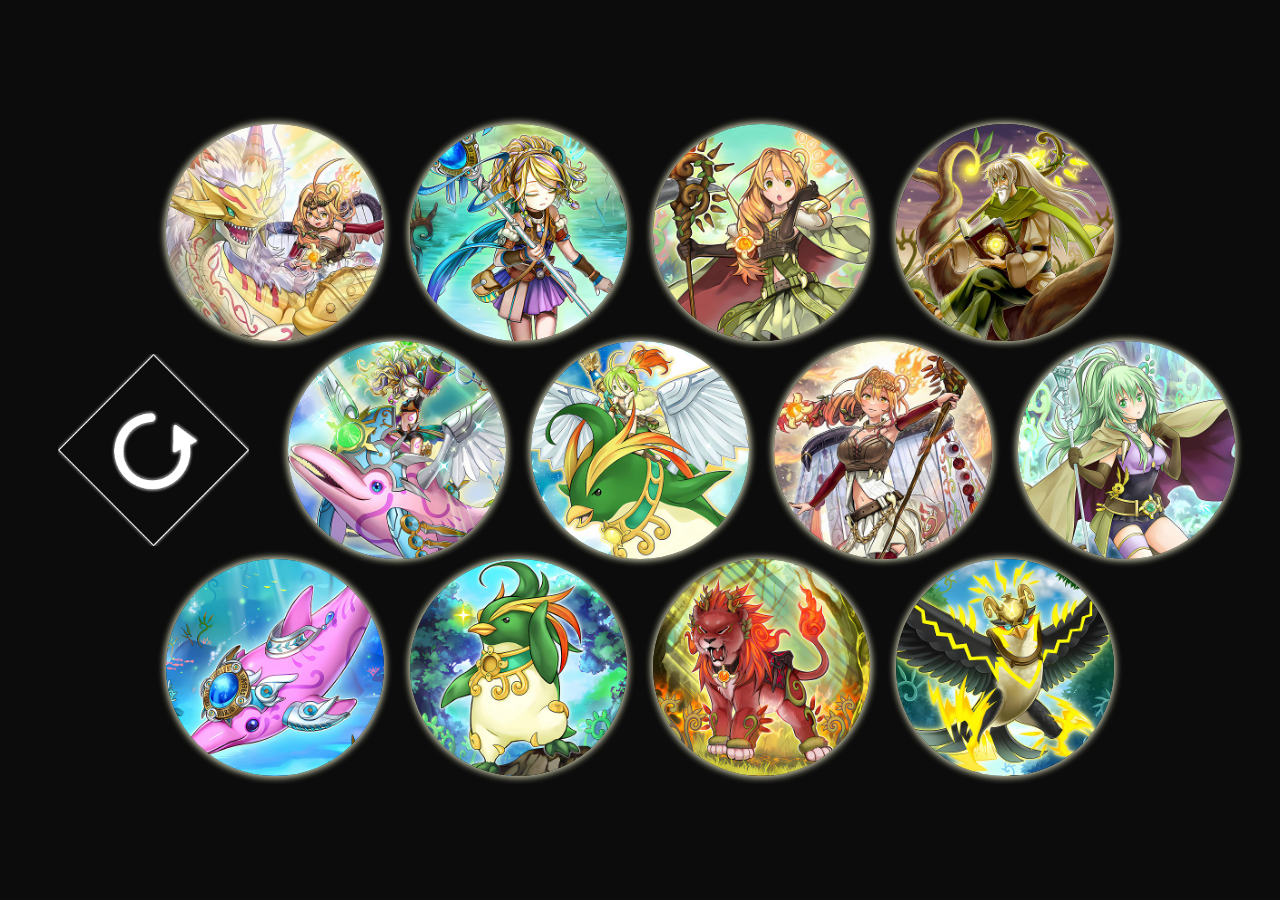
<file: index.html>
<!DOCTYPE html>
<html>
<head>
	<meta charset="utf-8">
	<meta name="apple-mobile-web-app-capable" content="yes">
	<link rel="apple-touch-icon" href="img/icon.png">
	<meta name="msapplication-tap-highlight" content="no">
	<title>RBChecker</title>
	<link rel="stylesheet" href="css/ress.min.css">
	<link rel="stylesheet" href="css/style.css">
	<script type="text/javascript" src="https://code.jquery.com/jquery-3.4.1.min.js"></script>

	<meta name="viewport" content="width=device-width,initial-scale=1.0,minimum-scale=1.0,maximum-scale=1.0">

</head>
<!-- Google tag (gtag.js) -->
<script async src="https://www.googletagmanager.com/gtag/js?id=G-CQG5DBFX7Z"></script>
<script>
	window.dataLayer = window.dataLayer || [];
	function gtag() { dataLayer.push(arguments); }
	gtag('js', new Date());

	gtag('config', 'G-CQG5DBFX7Z');
</script>
<body>
	<section>
		<div class="mainCanvas">
			<div class="row1">
				<img src="img/RB1.jpg" class="cardImg">
				<img src="img/RB2.jpg" class="cardImg">
				<img src="img/RB3.jpg" class="cardImg">
				<img src="img/RB4.jpg" class="cardImg">
			</div>
			<div class="row2">
				<div class="retBox"><img src="img/retBut.png" class="butImg"></div>
				<img src="img/RB5.jpg" class="cardImg">
				<img src="img/RB6.jpg" class="cardImg">
				<img src="img/RB7.jpg" class="cardImg">
				<img src="img/RB8.jpg" class="cardImg">
			</div>
			<div class="row3">
				<img src="img/RB9.jpg" class="cardImg">
				<img src="img/RB10.jpg" class="cardImg">
				<img src="img/RB11.jpg" class="cardImg">
				<img src="img/RB12.jpg" class="cardImg">
			</div>
		</div>
	</section>

	<script type="text/javascript" src="js/script.js"></script>

</body>
</html>
</file>
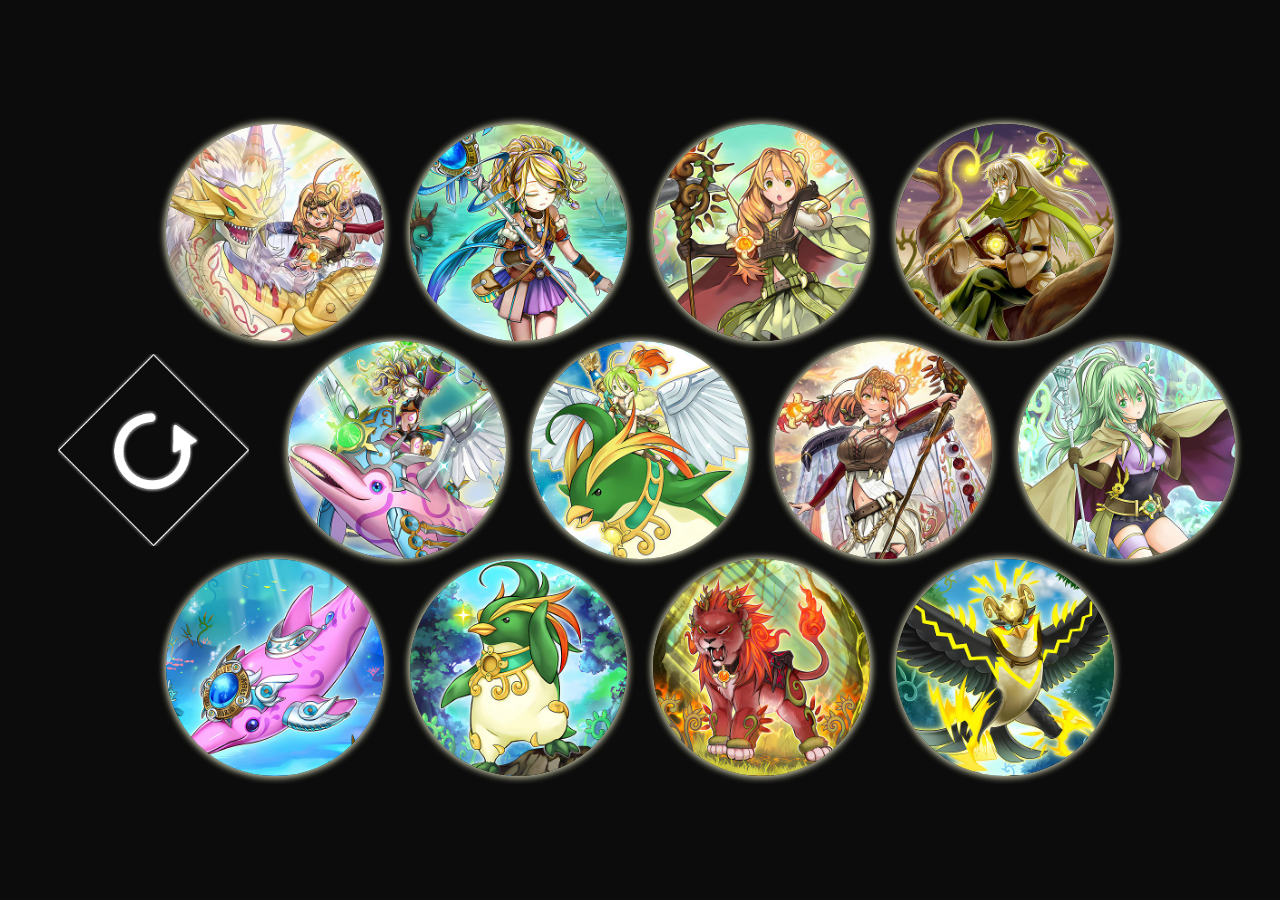
<file: RBC.html>
<!DOCTYPE html>
<html>
<head>
	<meta charset="utf-8">
	<meta name="apple-mobile-web-app-capable" content="yes">
	<link rel="apple-touch-icon" href="img/icon.png">
	<meta name="msapplication-tap-highlight" content="no">
	<title>RBChecker</title>
	<link rel="stylesheet" href="css/ress.min.css">
	<link rel="stylesheet" href="css/style.css">
	<script type="text/javascript" src="https://code.jquery.com/jquery-3.4.1.min.js"></script>

	<meta name="viewport" content="width=device-width,initial-scale=1.0,minimum-scale=1.0,maximum-scale=1.0">

</head>
<body>
	<section>
		<div class="mainCanvas">
			<div class="row1">
				<img src="img/RB1.jpg" class="cardImg">
				<img src="img/RB2.jpg" class="cardImg">
				<img src="img/RB3.jpg" class="cardImg">
				<img src="img/RB4.jpg" class="cardImg">
			</div>
			<div class="row2">
				<div class="retBox"><img src="img/retBut.png" class="butImg"></div>
				<img src="img/RB5.jpg" class="cardImg">
				<img src="img/RB6.jpg" class="cardImg">
				<img src="img/RB7.jpg" class="cardImg">
				<img src="img/RB8.jpg" class="cardImg">
			</div>
			<div class="row3">
				<img src="img/RB9.jpg" class="cardImg">
				<img src="img/RB10.jpg" class="cardImg">
				<img src="img/RB11.jpg" class="cardImg">
				<img src="img/RB12.jpg" class="cardImg">
			</div>
		</div>
	</section>

	<script type="text/javascript" src="js/script.js"></script>

</body>
</html>
</file>
<file: css/style.css>
body {
  height: 100vh;
  width: 100vw;
  display: flex;
  align-items: center;
  justify-content: space-around;
  background-size: cover;
  background-color: rgb(12,12,12);
  background-position: center;

  overscroll-behavior-y: none;
  overflow: hidden;
}
@font-face {
  font-family: "yasashisa";
  src: url(../font/07やさしさゴシック.ttf);
}
@media (orientation: portrait) {
  .mainCanvas{
    transform: scale(1.8,1.8) rotate(-90deg);
  }
}

.mainCanvas{
  max-width:calc(16*98vh/9);
  max-height:98vh;
  display: flex;
  flex-wrap: wrap;
}
.row1{
  width:100%;
  height:33%;
  display: flex;
  justify-content: center;
}
.row2 {
  width: 100%;
  height: 33%;
  display: flex;
  justify-content: center;
}
.row3 {
  width: 100%;
  height: 33%;
  display: flex;
  justify-content: center;
}

.cardImg{
  width:17%;
  margin:0 1%;
  height:auto;
  border-radius: 50%;
  box-shadow: 0px 0px 6px 2px rgb(255 255 218 / 80%);
  transition: 0.2s;
  cursor: pointer;
  -webkit-tap-highlight-color: rgba(0, 0, 0, 0);
}
.cardImg:hover{
  transform: scale(1.1, 1.1);
}
.add_dark {
  filter: brightness(25%) grayscale(100%);
  box-shadow: 0px 0px 10px 3px rgba(0, 0, 0, 0.45);
  transform: scale(1.0, 1.0) !important;
}

.retBox {
  width: 17%;
    margin: 0 1%;
    height: auto;
    transition: 0.2s;
    display: flex;
}
.butImg{
  width:88%;
  height:auto;
  margin:auto;
  cursor: pointer;
  transition: 1.0s;
  -webkit-tap-highlight-color: rgba(0, 0, 0, 0);
}
.butImg:hover{
  transform: rotate(-360deg);
}
</file>
<file: css/ress.min.css>
/*!
 * ress.css • v1.2.2
 * MIT License
 * github.com/filipelinhares/ress
 */html{box-sizing:border-box;overflow-y:scroll;-webkit-text-size-adjust:100%}*,:after,:before{background-repeat:no-repeat;box-sizing:inherit}:after,:before{text-decoration:inherit;vertical-align:inherit}*{padding:0;margin:0}audio:not([controls]){display:none;height:0}hr{overflow:visible}article,aside,details,figcaption,figure,footer,header,main,menu,nav,section,summary{display:block}summary{display:list-item}small{font-size:80%}[hidden],template{display:none}abbr[title]{border-bottom:1px dotted;text-decoration:none}a{background-color:transparent;-webkit-text-decoration-skip:objects}a:active,a:hover{outline-width:0}code,kbd,pre,samp{font-family:monospace,monospace}b,strong{font-weight:bolder}dfn{font-style:italic}mark{background-color:#ff0;color:#000}sub,sup{font-size:75%;line-height:0;position:relative;vertical-align:baseline}sub{bottom:-.25em}sup{top:-.5em}input{border-radius:0}[role=button],[type=button],[type=reset],[type=submit],button{cursor:pointer}[disabled]{cursor:default}[type=number]{width:auto}[type=search]{-webkit-appearance:textfield}[type=search]::-webkit-search-cancel-button,[type=search]::-webkit-search-decoration{-webkit-appearance:none}textarea{overflow:auto;resize:vertical}button,input,optgroup,select,textarea{font:inherit}optgroup{font-weight:700}button{overflow:visible}[type=button]::-moz-focus-inner,[type=reset]::-moz-focus-inner,[type=submit]::-moz-focus-inner,button::-moz-focus-inner{border-style:0;padding:0}[type=button]::-moz-focus-inner,[type=reset]::-moz-focus-inner,[type=submit]::-moz-focus-inner,button:-moz-focusring{outline:1px dotted ButtonText}[type=reset],[type=submit],button,html [type=button]{-webkit-appearance:button}button,select{text-transform:none}button,input,select,textarea{background-color:transparent;border-style:none;color:inherit}select{-moz-appearance:none;-webkit-appearance:none}select::-ms-expand{display:none}select::-ms-value{color:currentColor}legend{border:0;color:inherit;display:table;max-width:100%;white-space:normal}::-webkit-file-upload-button{-webkit-appearance:button;font:inherit}[type=search]{-webkit-appearance:textfield;outline-offset:-2px}img{border-style:none}progress{vertical-align:baseline}svg:not(:root){overflow:hidden}audio,canvas,progress,video{display:inline-block}@media screen{[hidden~=screen]{display:inherit}[hidden~=screen]:not(:active):not(:focus):not(:target){position:absolute!important;clip:rect(0 0 0 0)!important}}[aria-busy=true]{cursor:progress}[aria-controls]{cursor:pointer}[aria-disabled]{cursor:default}::-moz-selection{background-color:#b3d4fc;color:#000;text-shadow:none}::selection{background-color:#b3d4fc;color:#000;text-shadow:none}
</file>
